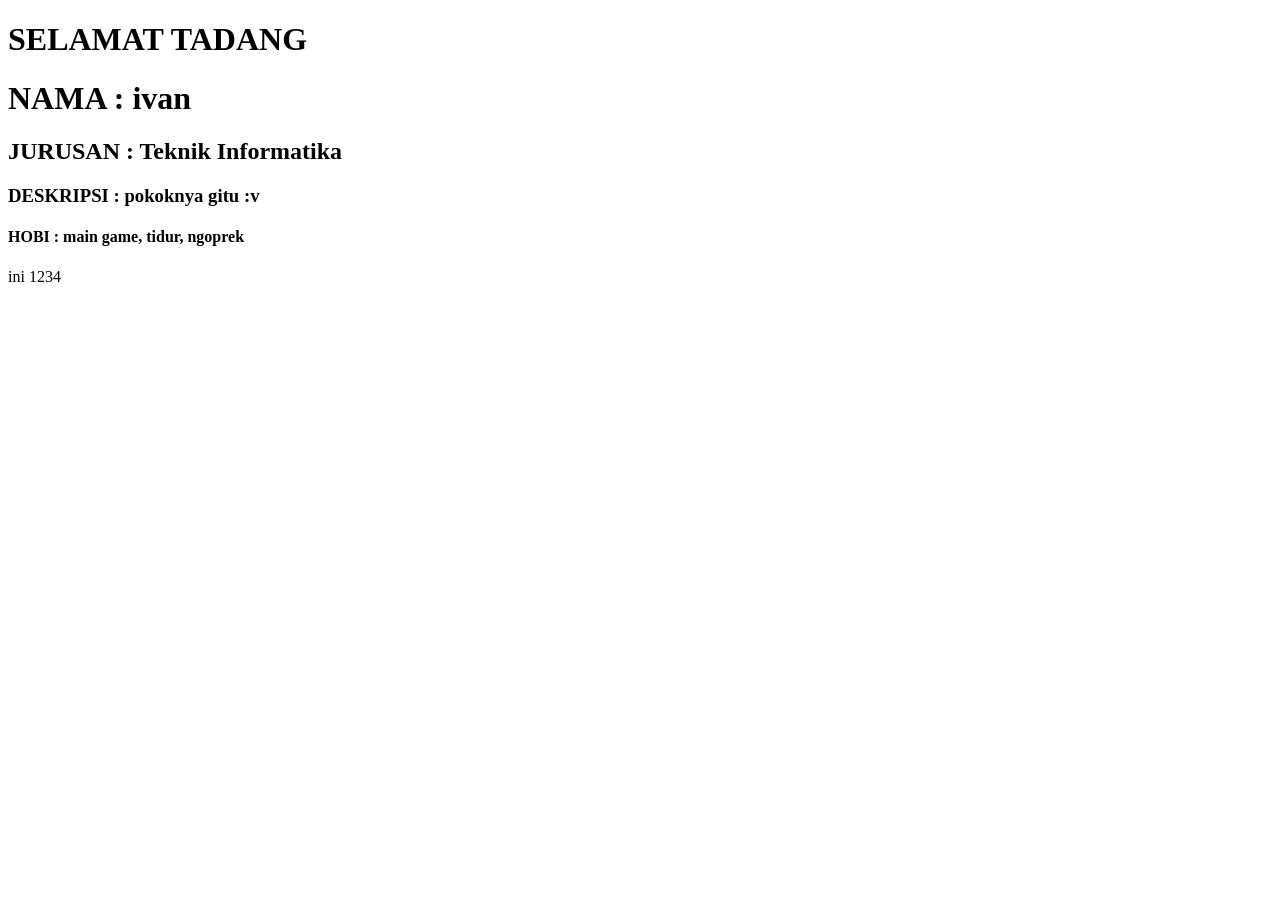
<file: index.html>
<!DOCTYPE html>
<html lang="en">

<head>
    <meta charset="UTF-8">
    <meta name="viewport" content="width=device-width, initial-scale=1.0">
    <title>Document</title>
    <header>
        <h1>SELAMAT TADANG</h1>
    </header>
</head>

<body>
    <h1>NAMA : ivan</h1>
    <section>
        <h2>JURUSAN : Teknik Informatika</h2>
    </section>
    <h3>DESKRIPSI : pokoknya gitu :v</h3>
    <h4>HOBI : main game, tidur, ngoprek</h4>
</body>
<footer>
    <div>ini 1234</div>
</footer>

</html>
</file>
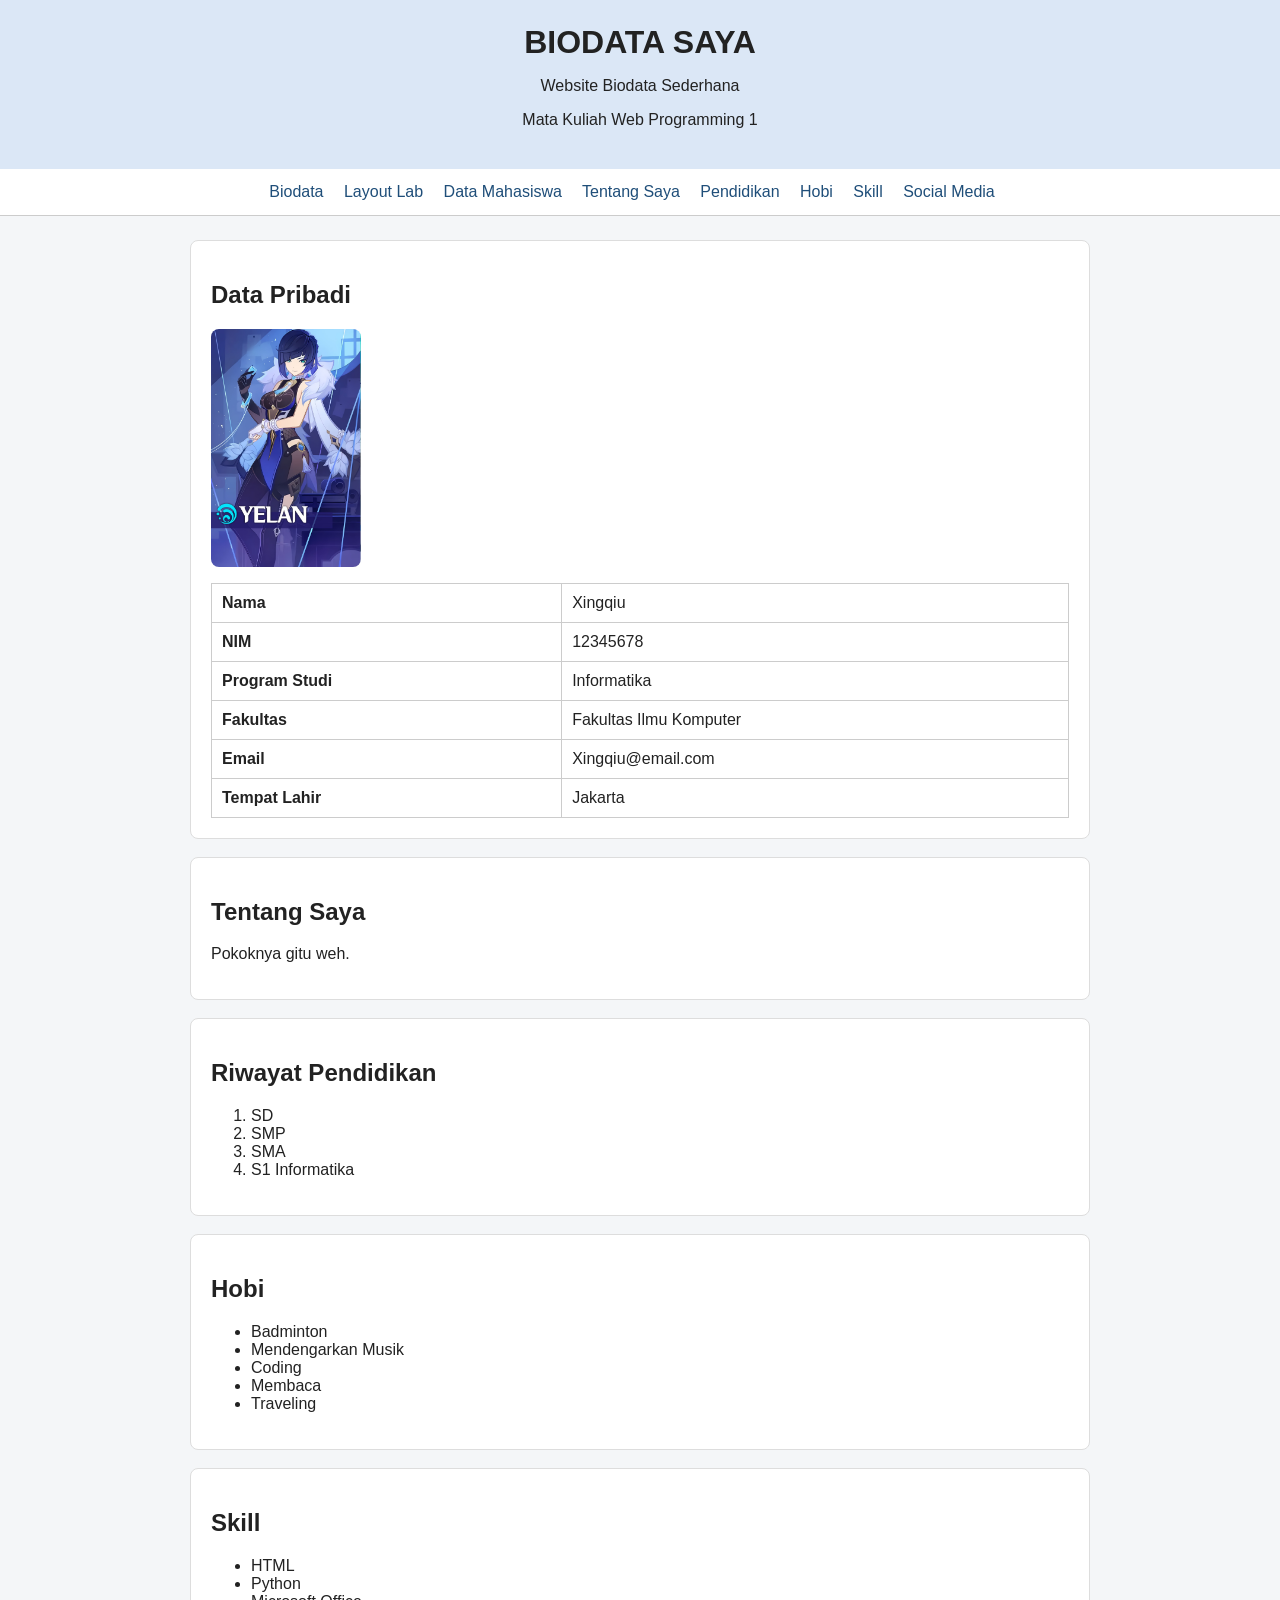
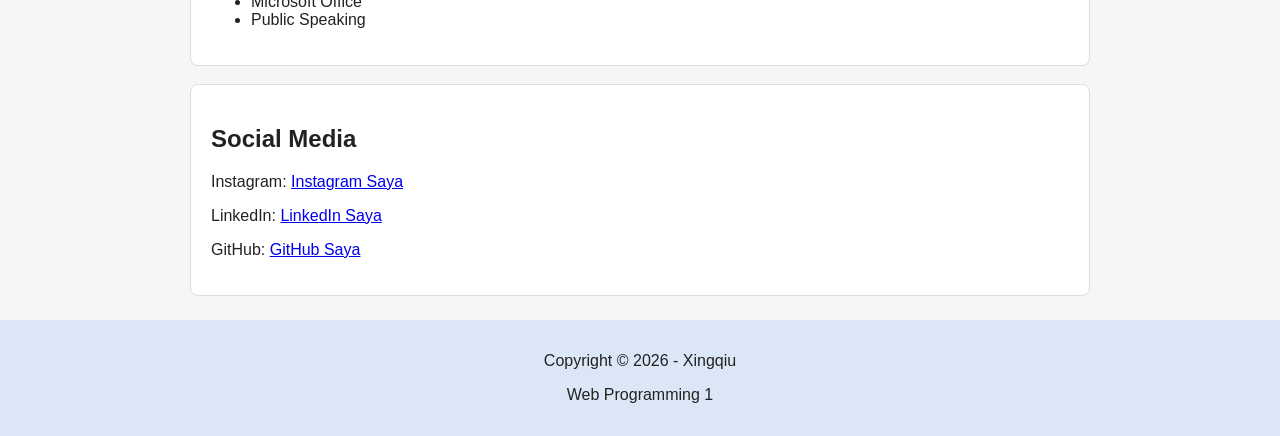
<file: web-pertemuan-4/index.html>
<!DOCTYPE html>
<html lang="id">

<head>
    <meta charset="UTF-8">
    <meta name="viewport" content="width=device-width, initial-scale=1.0">
    <title>Biodata Saya</title>
    <link rel="stylesheet" href="style.css">
</head>

<body>

    <header>
        <h1>BIODATA SAYA</h1>
        <p>Website Biodata Sederhana</p>
        <p>Mata Kuliah Web Programming 1</p>
    </header>

    <nav id="main-navigation" class="top-nav">
        <a href="index.html">Biodata</a>
        <a href="layout.html">Layout Lab</a>
        <a href="data_mahasiswa.php">Data Mahasiswa</a>
        <a href="#tentang">Tentang Saya</a>
        <a href="#pendidikan">Pendidikan</a>
        <a href="#hobi">Hobi</a>
        <a href="#skill">Skill</a>
        <a href="#sosial-media">Social Media</a>
    </nav>

    <main>

        <section id="biodata">
            <h2>Data Pribadi</h2>

            <img src="foto.jpg" alt="Foto Profil Saya" width="150">

            <table>
                <tr>
                    <td><b>Nama</b></td>
                    <td>Xingqiu</td>
                </tr>
                <tr>
                    <td><b>NIM</b></td>
                    <td>12345678</td>
                </tr>
                <tr>
                    <td><b>Program Studi</b></td>
                    <td>Informatika</td>
                </tr>
                <tr>
                    <td><b>Fakultas</b></td>
                    <td>Fakultas Ilmu Komputer</td>
                </tr>
                <tr>
                    <td><b>Email</b></td>
                    <td>Xingqiu@email.com</td>
                </tr>
                <tr>
                    <td><b>Tempat Lahir</b></td>
                    <td>Jakarta</td>
                </tr>
            </table>
        </section>

        <section id="tentang">
            <h2>Tentang Saya</h2>
            <p>
                Pokoknya gitu weh.
            </p>
        </section>

        <section id="pendidikan">
            <h2>Riwayat Pendidikan</h2>
            <ol>
                <li>SD </li>
                <li>SMP </li>
                <li>SMA </li>
                <li>S1 Informatika</li>
            </ol>
        </section>

        <section id="hobi">
            <h2>Hobi</h2>
            <ul>
                <li>Badminton</li>
                <li>Mendengarkan Musik</li>
                <li>Coding</li>
                <li>Membaca</li>
                <li>Traveling</li>
            </ul>
        </section>

        <section id="skill">
            <h2>Skill</h2>
            <ul>
                <li>HTML</li>
                <li>Python</li>
                <li>Microsoft Office</li>
                <li>Public Speaking</li>
            </ul>
        </section>

        <section id="sosial-media">
            <h2>Social Media</h2>
            <p>
                Instagram:
                <a href="https://www.instagram.com/" target="_blank">
                    Instagram Saya
                </a>
            </p>
            <p>
                LinkedIn:
                <a href="https://www.linkedin.com/" target="_blank">
                    LinkedIn Saya
                </a>
            </p>
            <p>
                GitHub:
                <a href="https://github.com/" target="_blank">
                    GitHub Saya
                </a>
            </p>
        </section>

    </main>

    <footer>
        <p>Copyright &copy; 2026 - Xingqiu</p>
        <p>Web Programming 1</p>
    </footer>

</body>

</html>
</file>
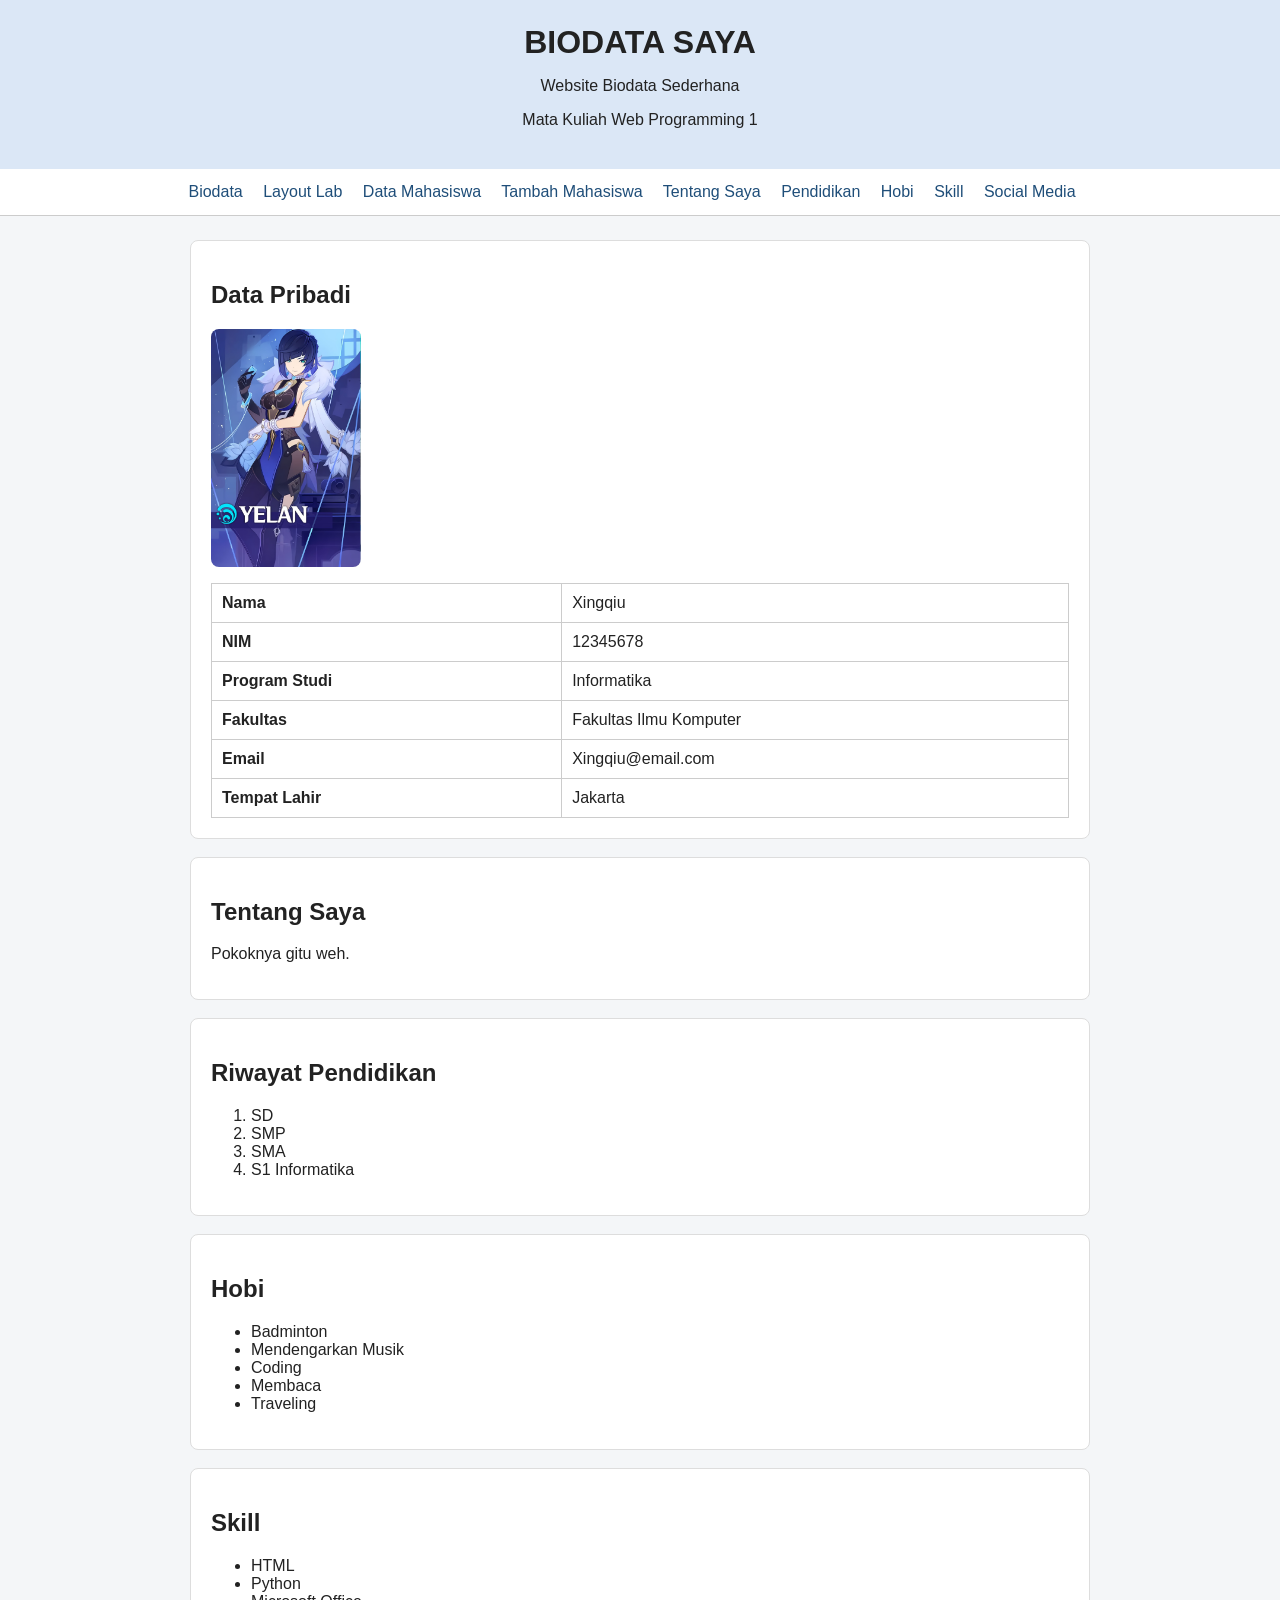
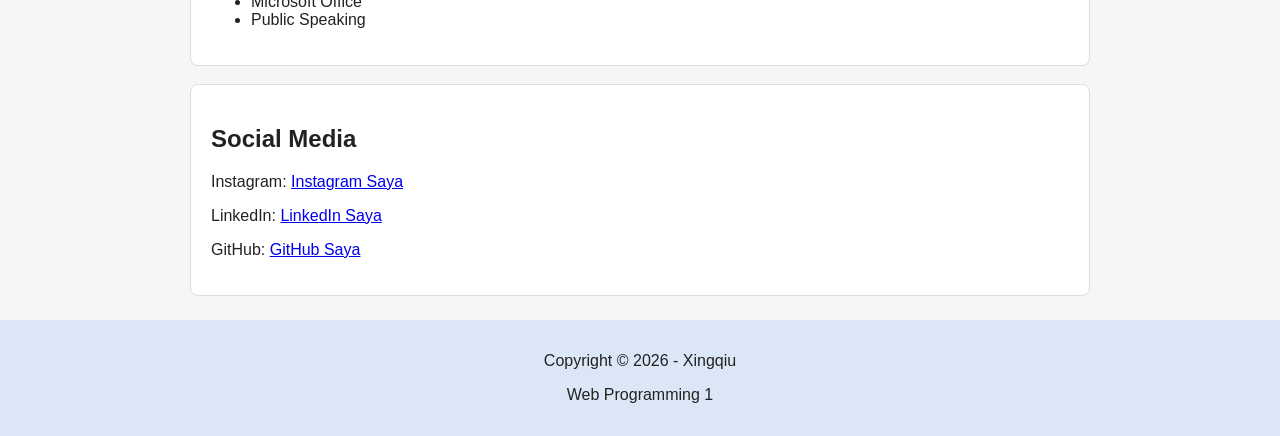
<file: web-pertemuan-5/index.html>
<!DOCTYPE html>
<html lang="id">

<head>
    <meta charset="UTF-8">
    <meta name="viewport" content="width=device-width, initial-scale=1.0">
    <title>Biodata Saya</title>
    <link rel="stylesheet" href="style.css">
</head>

<body>

    <header>
        <h1>BIODATA SAYA</h1>
        <p>Website Biodata Sederhana</p>
        <p>Mata Kuliah Web Programming 1</p>
    </header>

    <nav id="main-navigation" class="top-nav">
        <a href="index.html">Biodata</a>
        <a href="layout.html">Layout Lab</a>
        <a href="data_mahasiswa.php">Data Mahasiswa</a>
        <a href="form_mahasiswa.php">Tambah Mahasiswa</a>
        <a href="#tentang">Tentang Saya</a>
        <a href="#pendidikan">Pendidikan</a>
        <a href="#hobi">Hobi</a>
        <a href="#skill">Skill</a>
        <a href="#sosial-media">Social Media</a>
    </nav>

    <main>

        <section id="biodata">
            <h2>Data Pribadi</h2>

            <img src="foto.jpg" alt="Foto Profil Saya" width="150">

            <table>
                <tr>
                    <td><b>Nama</b></td>
                    <td>Xingqiu</td>
                </tr>
                <tr>
                    <td><b>NIM</b></td>
                    <td>12345678</td>
                </tr>
                <tr>
                    <td><b>Program Studi</b></td>
                    <td>Informatika</td>
                </tr>
                <tr>
                    <td><b>Fakultas</b></td>
                    <td>Fakultas Ilmu Komputer</td>
                </tr>
                <tr>
                    <td><b>Email</b></td>
                    <td>Xingqiu@email.com</td>
                </tr>
                <tr>
                    <td><b>Tempat Lahir</b></td>
                    <td>Jakarta</td>
                </tr>
            </table>
        </section>

        <section id="tentang">
            <h2>Tentang Saya</h2>
            <p>
                Pokoknya gitu weh.
            </p>
        </section>

        <section id="pendidikan">
            <h2>Riwayat Pendidikan</h2>
            <ol>
                <li>SD </li>
                <li>SMP </li>
                <li>SMA </li>
                <li>S1 Informatika</li>
            </ol>
        </section>

        <section id="hobi">
            <h2>Hobi</h2>
            <ul>
                <li>Badminton</li>
                <li>Mendengarkan Musik</li>
                <li>Coding</li>
                <li>Membaca</li>
                <li>Traveling</li>
            </ul>
        </section>

        <section id="skill">
            <h2>Skill</h2>
            <ul>
                <li>HTML</li>
                <li>Python</li>
                <li>Microsoft Office</li>
                <li>Public Speaking</li>
            </ul>
        </section>

        <section id="sosial-media">
            <h2>Social Media</h2>
            <p>
                Instagram:
                <a href="https://www.instagram.com/" target="_blank">
                    Instagram Saya
                </a>
            </p>
            <p>
                LinkedIn:
                <a href="https://www.linkedin.com/" target="_blank">
                    LinkedIn Saya
                </a>
            </p>
            <p>
                GitHub:
                <a href="https://github.com/" target="_blank">
                    GitHub Saya
                </a>
            </p>
        </section>

    </main>

    <footer>
        <p>Copyright &copy; 2026 - Xingqiu</p>
        <p>Web Programming 1</p>
    </footer>

</body>

</html>
</file>
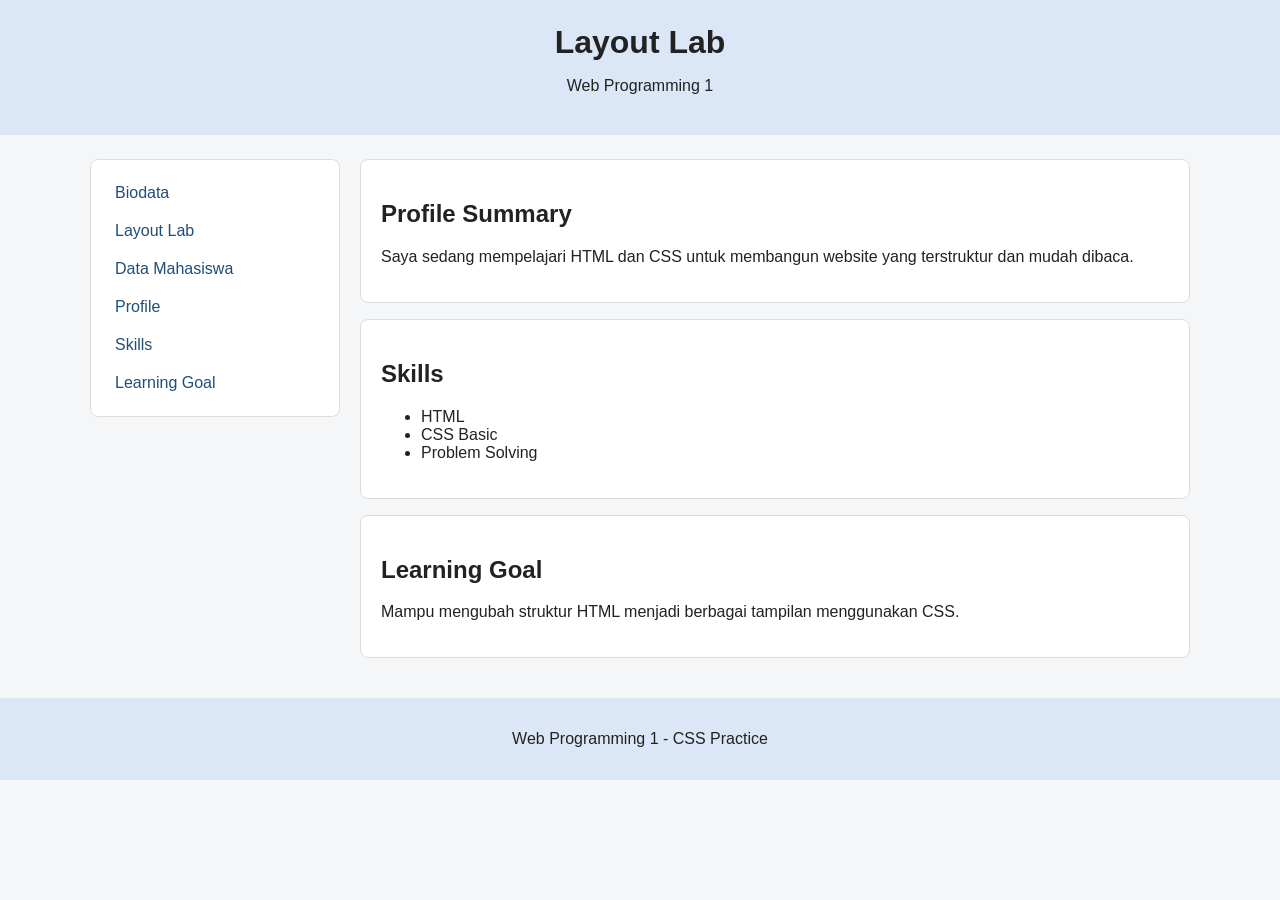
<file: web-pertemuan-4/layout.html>
<!DOCTYPE html>
<html lang="id">
<head>
    <meta charset="UTF-8">
    <meta name="viewport" content="width=device-width, initial-scale=1.0">
    <title>Layout Lab</title>
    <link rel="stylesheet" href="style.css">
</head>
<body>

<header>
    <h1>Layout Lab</h1>
    <p>Web Programming 1</p>
</header>

<!-- Sidebar kiri. Untuk sidebar kanan ubah menjadi: <div class="page-layout right"> -->
<div class="page-layout">

    <nav class="side-nav">
        <a href="index.html">Biodata</a>
        <a href="layout.html">Layout Lab</a>
        <a href="data_mahasiswa.php">Data Mahasiswa</a>
        <a href="#profile">Profile</a>
        <a href="#skills">Skills</a>
        <a href="#goal">Learning Goal</a>
    </nav>

    <main>
        <section id="profile" class="card">
            <h2>Profile Summary</h2>
            <p>Saya sedang mempelajari HTML dan CSS untuk membangun website yang terstruktur dan mudah dibaca.</p>
        </section>

        <section id="skills" class="card">
            <h2>Skills</h2>
            <ul>
                <li>HTML</li>
                <li>CSS Basic</li>
                <li>Problem Solving</li>
            </ul>
        </section>

        <section id="goal" class="card">
            <h2>Learning Goal</h2>
            <p>Mampu mengubah struktur HTML menjadi berbagai tampilan menggunakan CSS.</p>
        </section>
    </main>

</div>

<footer>
    <p>Web Programming 1 - CSS Practice</p>
</footer>

</body>
</html>
</file>
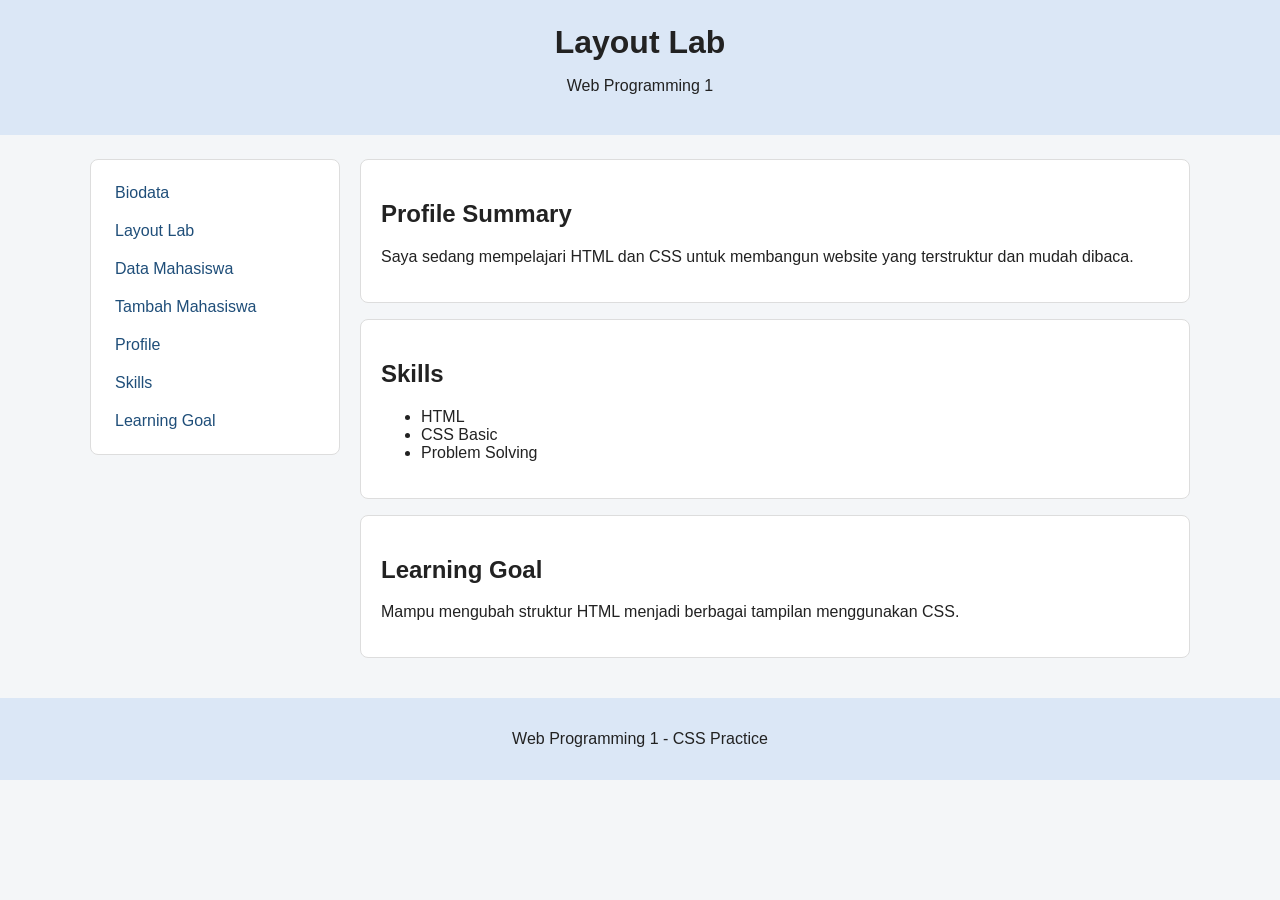
<file: web-pertemuan-5/layout.html>
<!DOCTYPE html>
<html lang="id">
<head>
    <meta charset="UTF-8">
    <meta name="viewport" content="width=device-width, initial-scale=1.0">
    <title>Layout Lab</title>
    <link rel="stylesheet" href="style.css">
</head>
<body>

<header>
    <h1>Layout Lab</h1>
    <p>Web Programming 1</p>
</header>

<!-- Sidebar kiri. Untuk sidebar kanan ubah menjadi: <div class="page-layout right"> -->
<div class="page-layout">

    <nav class="side-nav">
        <a href="index.html">Biodata</a>
        <a href="layout.html">Layout Lab</a>
        <a href="data_mahasiswa.php">Data Mahasiswa</a>
        <a href="form_mahasiswa.php">Tambah Mahasiswa</a>
        <a href="#profile">Profile</a>
        <a href="#skills">Skills</a>
        <a href="#goal">Learning Goal</a>
    </nav>

    <main>
        <section id="profile" class="card">
            <h2>Profile Summary</h2>
            <p>Saya sedang mempelajari HTML dan CSS untuk membangun website yang terstruktur dan mudah dibaca.</p>
        </section>

        <section id="skills" class="card">
            <h2>Skills</h2>
            <ul>
                <li>HTML</li>
                <li>CSS Basic</li>
                <li>Problem Solving</li>
            </ul>
        </section>

        <section id="goal" class="card">
            <h2>Learning Goal</h2>
            <p>Mampu mengubah struktur HTML menjadi berbagai tampilan menggunakan CSS.</p>
        </section>
    </main>

</div>

<footer>
    <p>Web Programming 1 - CSS Practice</p>
</footer>

</body>
</html>
</file>
<file: web-pertemuan-4/style.css>
/* ===== Modul 3A - CSS Dasar ===== */

body {
    margin: 0;
    font-family: Arial, sans-serif;
    background-color: #f4f6f8;
    color: #222222;
}

header {
    background-color: #dbe7f6;
    padding: 24px;
    text-align: center;
}

header h1 {
    margin: 0;
}

nav {
    background-color: #ffffff;
    padding: 14px;
    border-bottom: 1px solid #cccccc;
    text-align: center;
}

nav a {
    color: #1f4e79;
    text-decoration: none;
    margin-right: 16px;
}

nav a:hover {
    text-decoration: underline;
}

main {
    width: 90%;
    max-width: 900px;
    margin: 24px auto;
}

section {
    background-color: #ffffff;
    padding: 20px;
    margin-bottom: 18px;
    border: 1px solid #dddddd;
    border-radius: 8px;
}

img {
    max-width: 160px;
    border-radius: 8px;
}

table {
    width: 100%;
    border-collapse: collapse;
    margin-top: 12px;
}

th,
td {
    border: 1px solid #cccccc;
    padding: 10px;
    text-align: left;
}

th {
    background-color: #eef3f8;
}

footer {
    background-color: #dbe7f6;
    padding: 16px;
    text-align: center;
    margin-top: 24px;
}

/* ===== Modul 3A - Layout Lab (card + sidebar) ===== */

.card {
    background-color: white;
    padding: 20px;
    margin-bottom: 16px;
    border: 1px solid #dddddd;
    border-radius: 8px;
}

.page-layout {
    display: flex;
    gap: 20px;
    width: 90%;
    max-width: 1100px;
    margin: 24px auto;
    align-items: flex-start;
}

.side-nav {
    width: 220px;
    border: 1px solid #dddddd;
    border-radius: 8px;
    text-align: left;
}

.side-nav a {
    display: block;
    padding: 10px;
    margin: 0;
}

.page-layout main {
    flex: 1;
    width: auto;
    margin: 0;
}

.page-layout.right {
    flex-direction: row-reverse;
}

/* ===== Modul 3B - Tabel Data Mahasiswa ===== */

.data-table {
    width: 100%;
    border-collapse: collapse;
    margin-top: 16px;
    background-color: white;
}

.data-table caption {
    font-weight: bold;
    margin-bottom: 10px;
}

/* Level 2: padding, border, dan alignment diubah */
.data-table th,
.data-table td {
    border: 1px solid #d0d7de;
    padding: 12px 14px;
    text-align: left;
}

.data-table th {
    background-color: #eeeeee;
}

.data-table .col-center {
    text-align: center;
}

.data-table tbody tr:nth-child(even) {
    background-color: #fafbfc;
}

.data-table tbody tr:hover {
    background-color: #f7f7f7;
}

.data-table .empty-row {
    text-align: center;
    color: #666666;
}

/* Level 3: filter dan urutan data */
.filter-bar {
    display: flex;
    flex-wrap: wrap;
    gap: 8px 24px;
    margin-top: 8px;
}

.filter-bar a {
    color: #1f4e79;
    margin-left: 8px;
}

.filter-bar a.active {
    font-weight: bold;
    text-decoration: none;
}
</file>
<file: web-pertemuan-5/style.css>
/* ===== Modul 3A - CSS Dasar ===== */

body {
    margin: 0;
    font-family: Arial, sans-serif;
    background-color: #f4f6f8;
    color: #222222;
}

header {
    background-color: #dbe7f6;
    padding: 24px;
    text-align: center;
}

header h1 {
    margin: 0;
}

nav {
    background-color: #ffffff;
    padding: 14px;
    border-bottom: 1px solid #cccccc;
    text-align: center;
}

nav a {
    color: #1f4e79;
    text-decoration: none;
    margin-right: 16px;
}

nav a:hover {
    text-decoration: underline;
}

main {
    width: 90%;
    max-width: 900px;
    margin: 24px auto;
}

section {
    background-color: #ffffff;
    padding: 20px;
    margin-bottom: 18px;
    border: 1px solid #dddddd;
    border-radius: 8px;
}

img {
    max-width: 160px;
    border-radius: 8px;
}

table {
    width: 100%;
    border-collapse: collapse;
    margin-top: 12px;
}

th,
td {
    border: 1px solid #cccccc;
    padding: 10px;
    text-align: left;
}

th {
    background-color: #eef3f8;
}

footer {
    background-color: #dbe7f6;
    padding: 16px;
    text-align: center;
    margin-top: 24px;
}

/* ===== Modul 3A - Layout Lab (card + sidebar) ===== */

.card {
    background-color: white;
    padding: 20px;
    margin-bottom: 16px;
    border: 1px solid #dddddd;
    border-radius: 8px;
}

.page-layout {
    display: flex;
    gap: 20px;
    width: 90%;
    max-width: 1100px;
    margin: 24px auto;
    align-items: flex-start;
}

.side-nav {
    width: 220px;
    border: 1px solid #dddddd;
    border-radius: 8px;
    text-align: left;
}

.side-nav a {
    display: block;
    padding: 10px;
    margin: 0;
}

.page-layout main {
    flex: 1;
    width: auto;
    margin: 0;
}

.page-layout.right {
    flex-direction: row-reverse;
}

/* ===== Modul 3B - Tabel Data Mahasiswa ===== */

.data-table {
    width: 100%;
    border-collapse: collapse;
    margin-top: 16px;
    background-color: white;
}

.data-table caption {
    font-weight: bold;
    margin-bottom: 10px;
}

/* Level 2: padding, border, dan alignment diubah */
.data-table th,
.data-table td {
    border: 1px solid #d0d7de;
    padding: 12px 14px;
    text-align: left;
}

.data-table th {
    background-color: #eeeeee;
}

.data-table .col-center {
    text-align: center;
}

.data-table tbody tr:nth-child(even) {
    background-color: #fafbfc;
}

.data-table tbody tr:hover {
    background-color: #f7f7f7;
}

.data-table .empty-row {
    text-align: center;
    color: #666666;
}

/* Level 3: filter dan urutan data */
.filter-bar {
    display: flex;
    flex-wrap: wrap;
    gap: 8px 24px;
    margin-top: 8px;
}

.filter-bar a {
    color: #1f4e79;
    margin-left: 8px;
}

.filter-bar a.active {
    font-weight: bold;
    text-decoration: none;
}

/* ===== Modul 4B - Form Tambah Mahasiswa ===== */

.student-form {
    width: 100%;
    max-width: 600px;
    margin: 24px auto;
    padding: 24px;
    border: 1px solid #cccccc;
    background-color: #ffffff;
    box-sizing: border-box;
}

.student-form label {
    display: block;
    margin-bottom: 6px;
    font-weight: bold;
}

.student-form input {
    display: block;
    width: 100%;
    padding: 10px 12px;
    margin-bottom: 16px;
    border: 1px solid #aaaaaa;
    box-sizing: border-box;
}

.student-form button {
    display: inline-block;
    padding: 10px 16px;
    border: 1px solid #333333;
    cursor: pointer;
}

.pesan-sukses {
    padding: 12px 16px;
    margin: 16px 0;
    border: 1px solid #2e7d32;
    background-color: #e8f5e9;
    color: #1b5e20;
}
</file>
